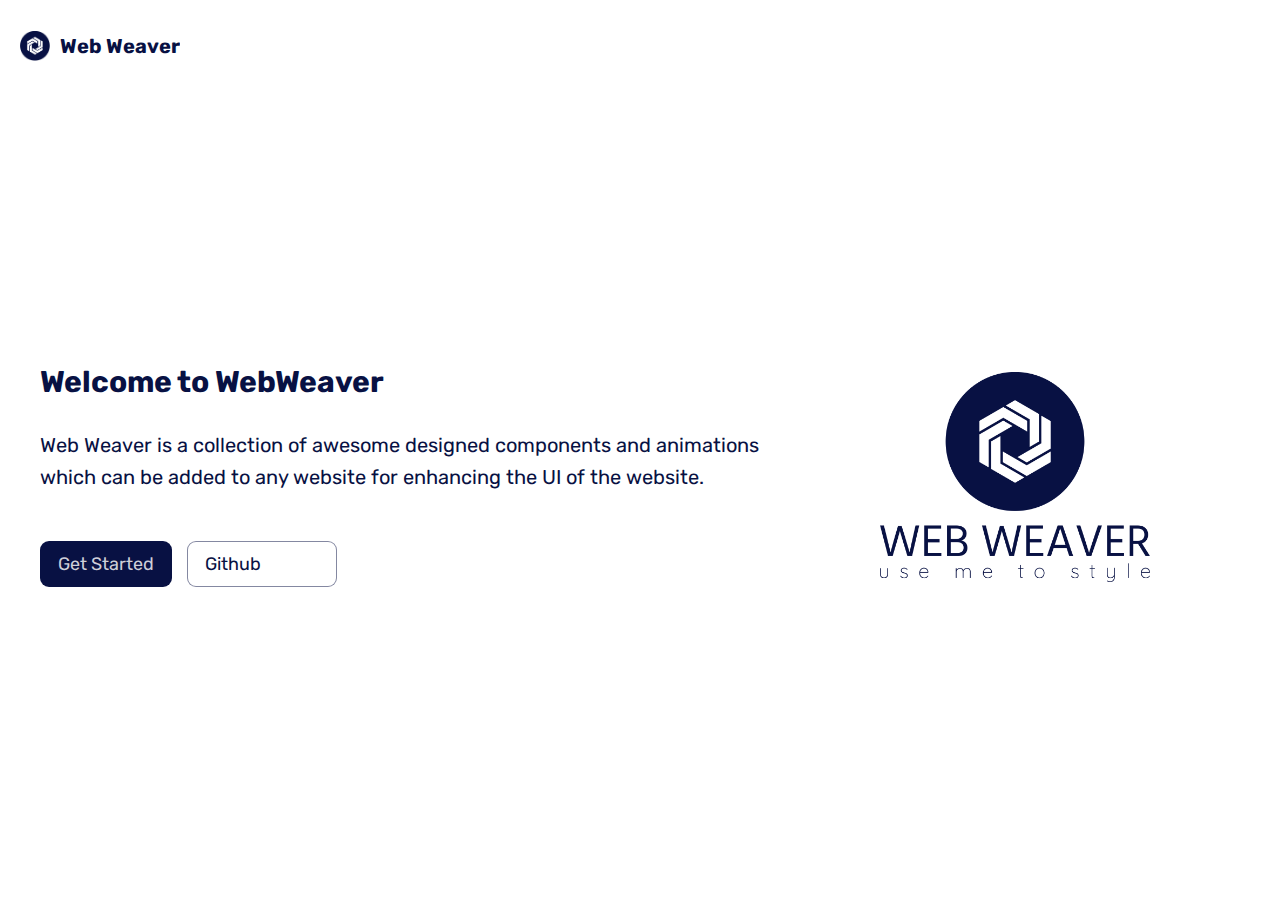
<file: index.html>
<!DOCTYPE html>
<html lang="en">
  <head>
    <meta charset="UTF-8" />
    <meta name="viewport" content="width=device-width, initial-scale=1.0" />
    <link rel="stylesheet" href="indexStyle.css" />
    <link rel="preconnect" href="https://fonts.googleapis.com" />
    <link rel="preconnect" href="https://fonts.gstatic.com" crossorigin />
    <link
      href="https://fonts.googleapis.com/css2?family=Rubik:wght@400;500;600;700&display=swap"
      rel="stylesheet"
    />
    <title>Web Weaver</title>
  </head>
  <body>
    <nav>
      <div class="navigation">
        <a href="pages.html">
          <img src="images/logo-no-background-icon.png" alt="" />
          <p>Web Weaver</p>
        </a>
      </div>
    </nav>

    <div class="landing-container landing-text">
      <div class="landing-container--inner">
        <h1>Welcome to WebWeaver</h1>
        <p>
          Web Weaver is a collection of awesome designed components and
          animations which can be added to any website for enhancing the UI of
          the website.
        </p>
        <a class="btn btn-primary" href="alert.html">Get Started</a>
        <a
          class="btn btn-secondary"
          href="https://github.com/Himanshu916/Component_Library"
          >Github</a
        >
      </div>

      <img src="images/logo-no-background.png" alt="" />
    </div>
  </body>
</html>
</file>
<file: indexStyle.css>
html {
  font-size: 62.5%;
}

* {
  margin: 0;
  padding: 0;
  box-sizing: border-box;
}
body {
  font-family: "Rubik", sans-serif;
  color: #081143;
  font-size: 2rem;
}
.navigation {
  padding: 1rem 2rem;
}
.navigation a {
  display: flex;
  align-items: center;
  gap: 1rem;
  text-decoration: none;
  color: #081143;
}
.navigation a p {
  margin: 0;
}
.navigation a img {
  width: 3rem;
  height: 3rem;
}

.landing-container {
  max-width: 120rem;
  margin: 0 auto;
  display: grid;
  grid-template-columns: 1fr 45rem;
  align-items: center;
  justify-content: center;
  min-height: 90vh;
}
.header {
  height: 100vh;
  background-image: linear-gradient(#e8ebfc, #e8ebfc);
}
nav {
  display: flex;
  justify-content: space-between;
  font-weight: 700;
  padding-top: 20px;
}

.landing-container img {
  max-width: 60%;

  justify-self: center;
}
h1 {
  font-size: 3rem;
  line-height: 1.02;
  margin-bottom: 32px;
}
p {
  line-height: 1.6;
  margin-bottom: 48px;
}

.btn {
  padding: 1.2rem 1.8rem;
  font-size: 1.8rem;
  font-weight: 400;
  text-decoration: none;
  border-radius: 9px;
  width: fit-content;
  border: none;
  color: #cecfd9;
  cursor: pointer;
  transition: all 0.4s;
}
.btn-primary {
  background-color: #081143;
}

.btn-primary:hover {
  background-color: #212956;
  color: #e6e7ec;
}
.btn-secondary {
  background-color: #fff;
  color: #081143;
  box-shadow: inset 0 0 0 1px #8488a1;
  margin-left: 1rem;
  display: inline-block;
  width: 150px;
}

.btn-secondary:hover {
  box-shadow: inset 0 0 0 2px #081143;
}

@media (max-width: 742px) {
  .landing-container {
    grid-template-columns: 1fr;
    margin: 0 2rem;
    margin-top: 2rem;
    gap: 2rem;
  }
  .landing-container img {
    grid-row: 1/2;
  }

  .landing-container--inner {
    align-self: self-start;
  }
}
</file>
